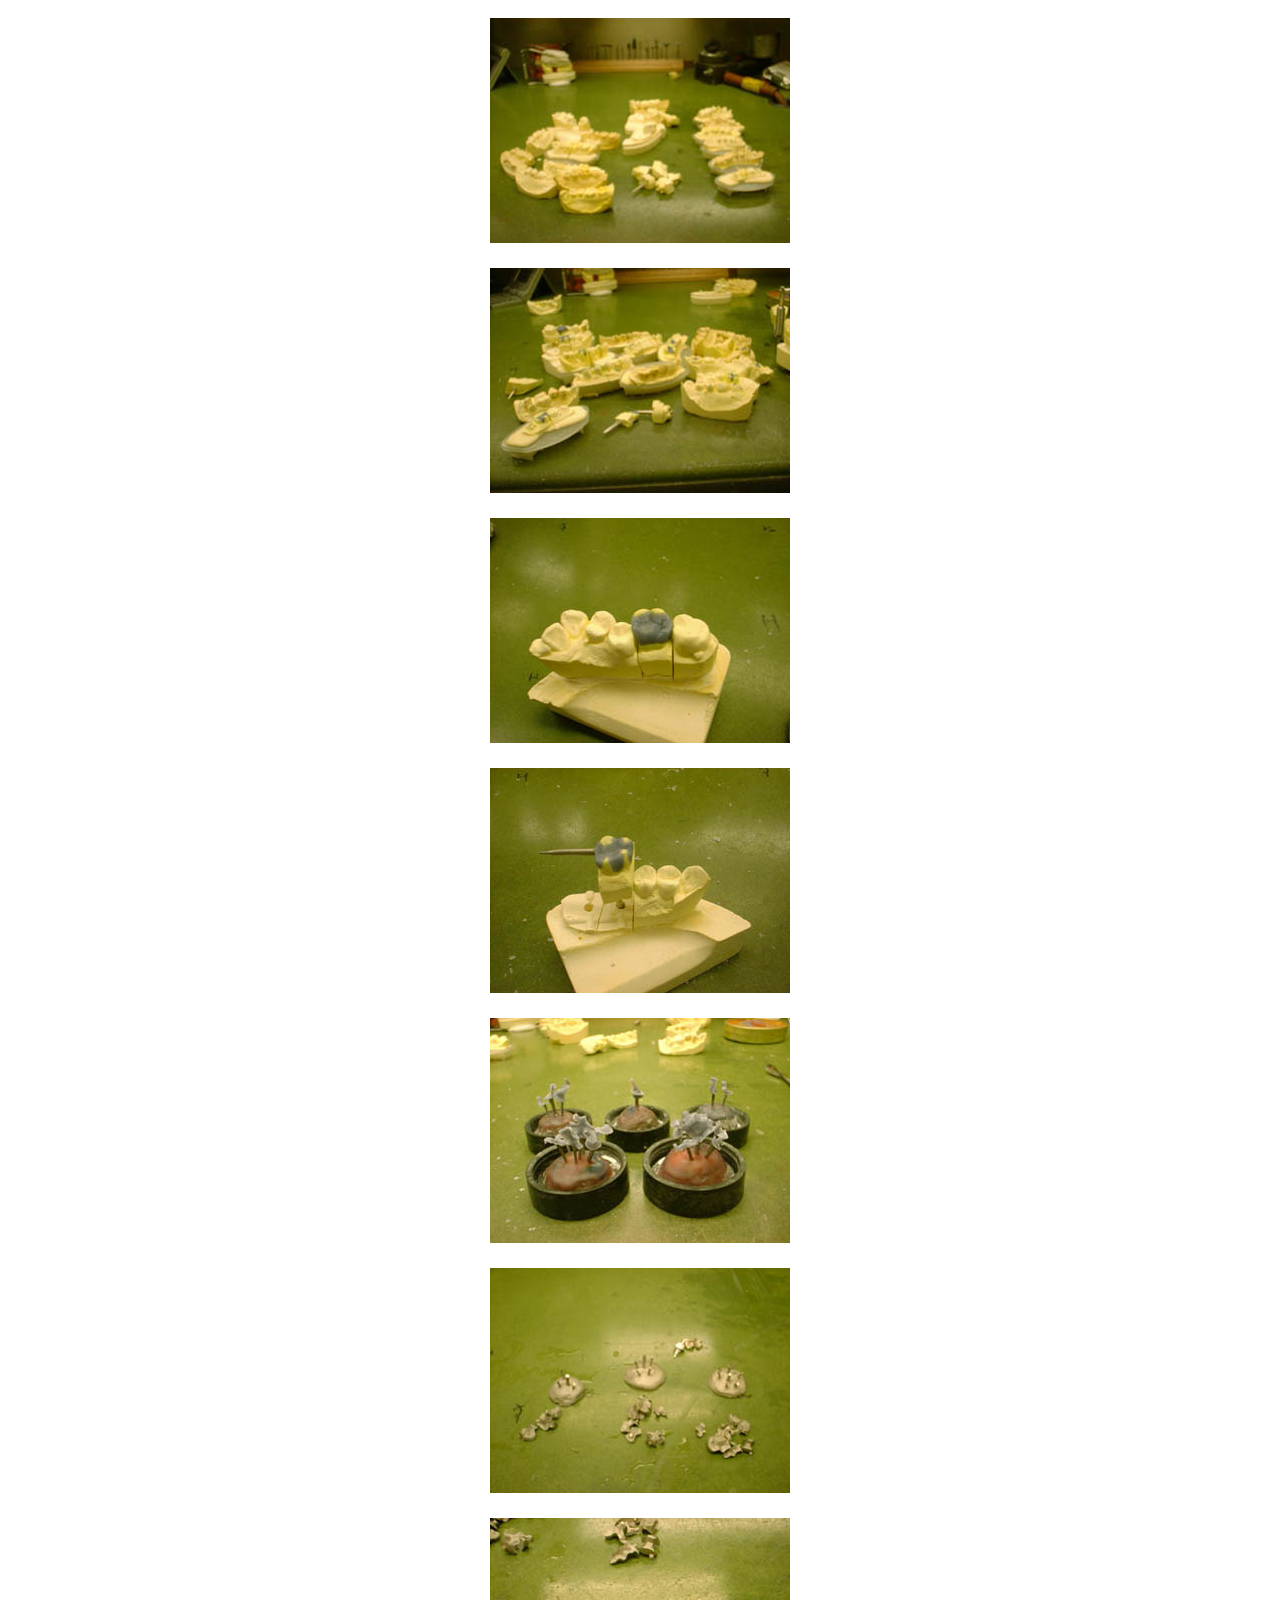
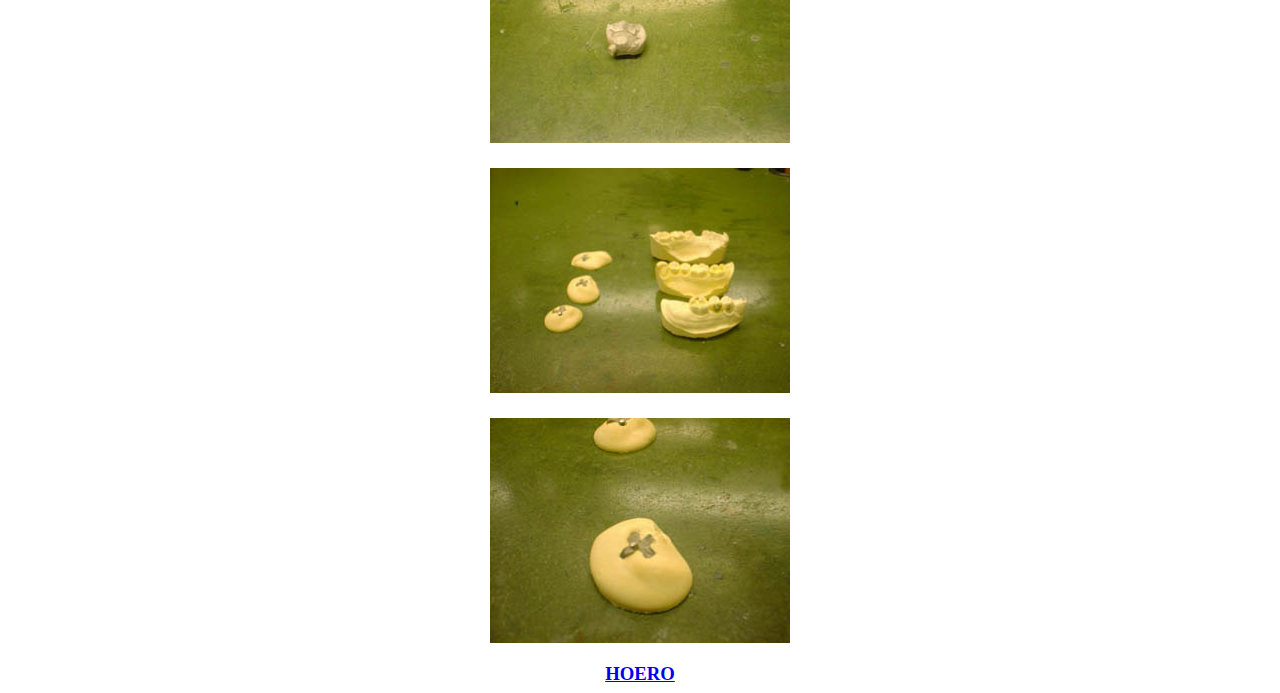
<file: first_project/first_app/templates/images/nikki/001220.html>
<!-- HOERO_en -->
<!DOCTYPE html>

<HTML lang="en">
<HEAD>
    
    <!-- Google tag (gtag.js) -->
    <script async src="https://www.googletagmanager.com/gtag/js?id=G-JLCPNFKCHD"></script>
    <script>
    window.dataLayer = window.dataLayer || [];
    function gtag(){dataLayer.push(arguments);}
    gtag('js', new Date());

    gtag('config', 'G-JLCPNFKCHD');
    </script>

 
    <meta name=”viewport” content=”width=device-width,initial-scale=1″>  
    <meta http-equiv="content-type" charset="utf-8">
    <meta name="robots" content="all">
    <meta http-equiv="Content-Style-Type" content="text/css"> 
    <meta name=“keywords” content=“dentaltecnitian”>
    <link rel="canonical" href="https://hoeroworld.shibuya8020.com/">
    <meta name="description" content="HOERO" />
    <title>20/12/2000 | HOERO</TITLE>

    <!--require_stylesheet-->  
    <link rel="stylesheet" href="page.css">

    <!--Favicon-->
    <!-- <link rel="icon"href="shibuya/favicon.ico"> -->

</head>



                    
                <div class="box01">
                        <div class="box00">
                            <IMG SRC="001220/mokei1.jpg">
                            
                        </div>
                
                  <h3></h3>
                </div>
                   
                   
                    <div class="box01">
                        <div class="box00">
                            <IMG SRC="001220/mokei2.jpg">
                            
                        </div>
                
                  <h3></h3>
                </div>


                  

                    <div class="box01">
                        <div class="box00">
                            <IMG SRC="001220/onlay1.jpg">
                            
                        </div>
                
                  <h3></h3>
                </div>

                    

             

                    <div class="box01">
                        <div class="box00">
                            <IMG SRC="001220/sup1.jpg">
                            
                        </div>
                
                  <h3></h3>
                </div>



                    
                    <div class="box01">
                        <div class="box00">
                            <IMG SRC="001220/maibotu1.jpg">
                            
                        </div>
                
                  <h3></h3>
                </div>



                     <div class="box01">
                            <div class="box00">
                                <IMG SRC="001220/1220tyu.jpg">
                                
                            </div>
                    
                      <h3></h3>
                    </div> 
                        
                    

                    

                        <div class="box01">
                            <div class="box00">
                                <IMG SRC="001220/onlay2.jpg">
                                
                            </div>
                    
                      <h3></h3>
                    </div> 



                   

                    <div class="box01">
                        <div class="box00">
                            <IMG SRC="001220/inlay2.jpg">
                            
                        </div>
                
                  <h3></h3>
                </div> 


                    
                    <div class="box01">
                        <div class="box00">
                            <IMG SRC="001220/inlay1.jpg">
                            
                        </div>
                
                  <h3></h3>
                </div> 








         


            <center><a href="https://hoeroworld.shibuya8020.com/"><h3>HOERO</h3></a> </center>
    


        </center></body></html>
</file>
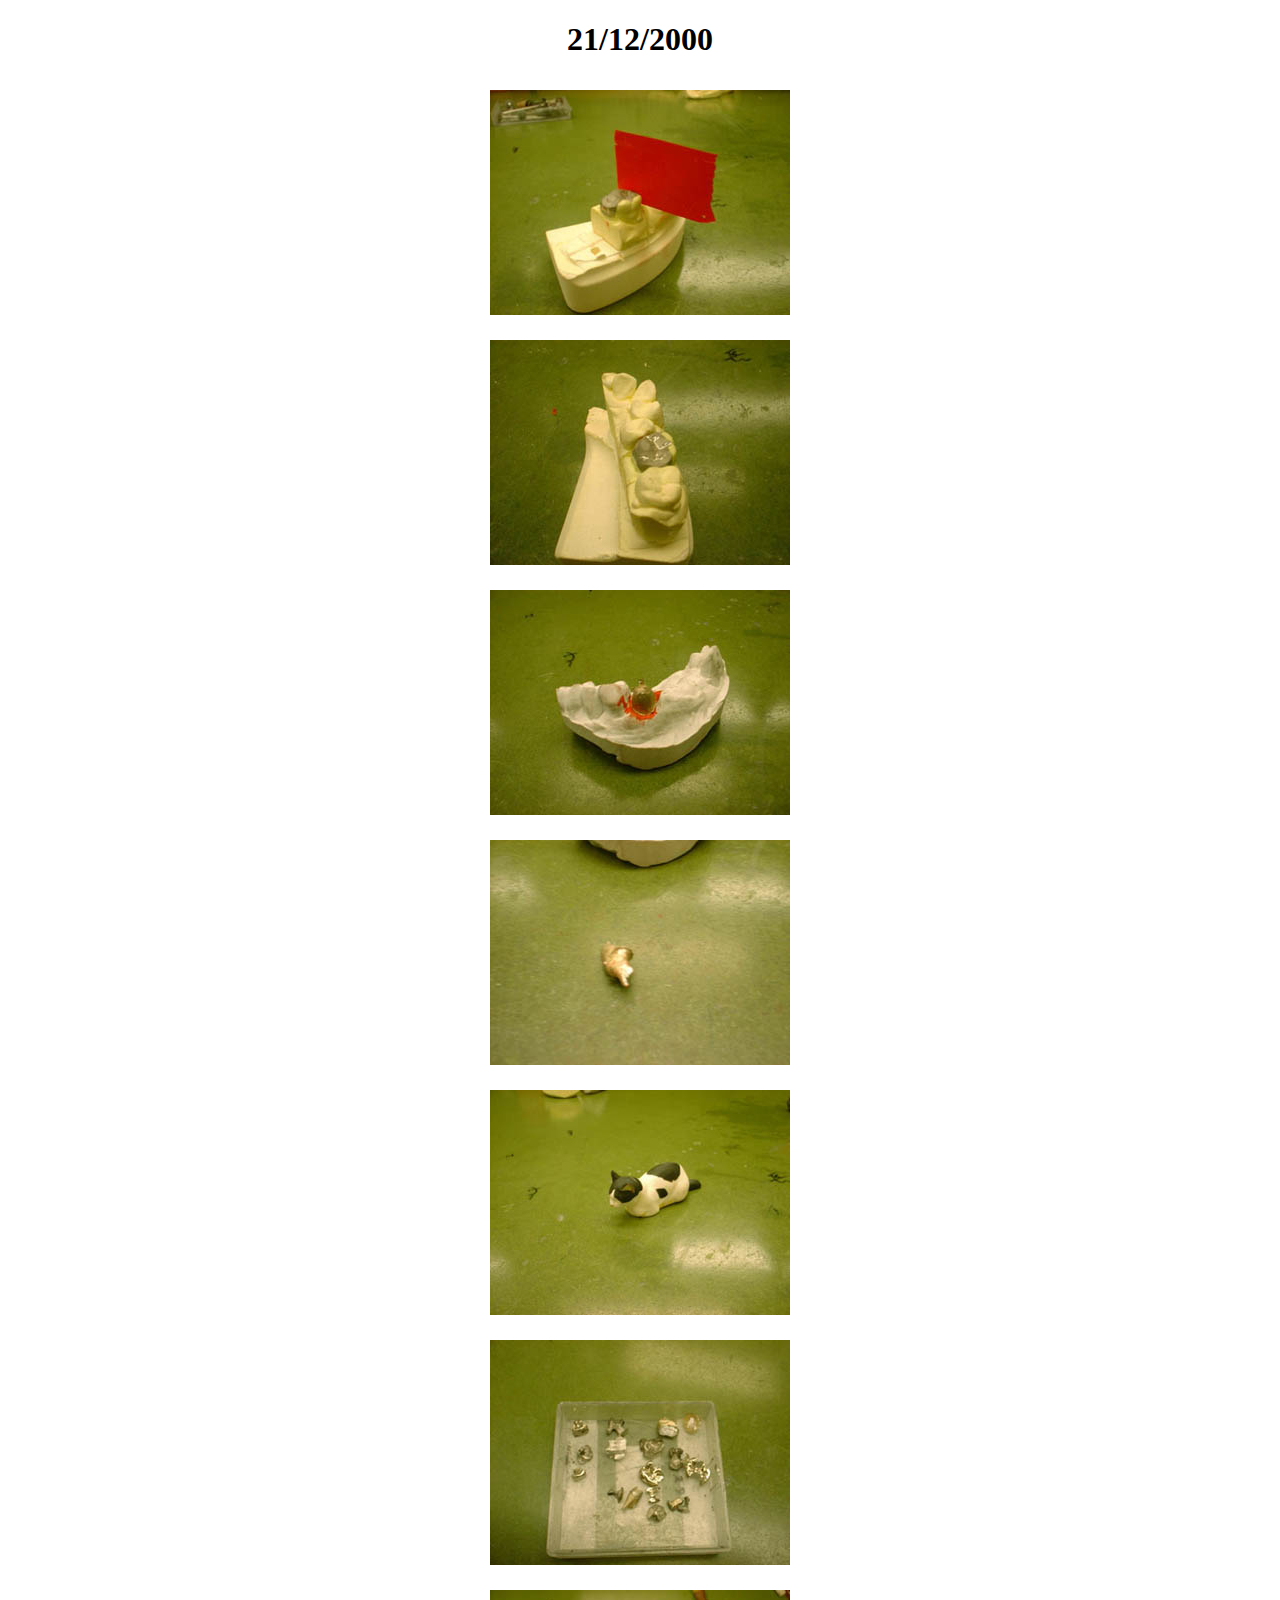
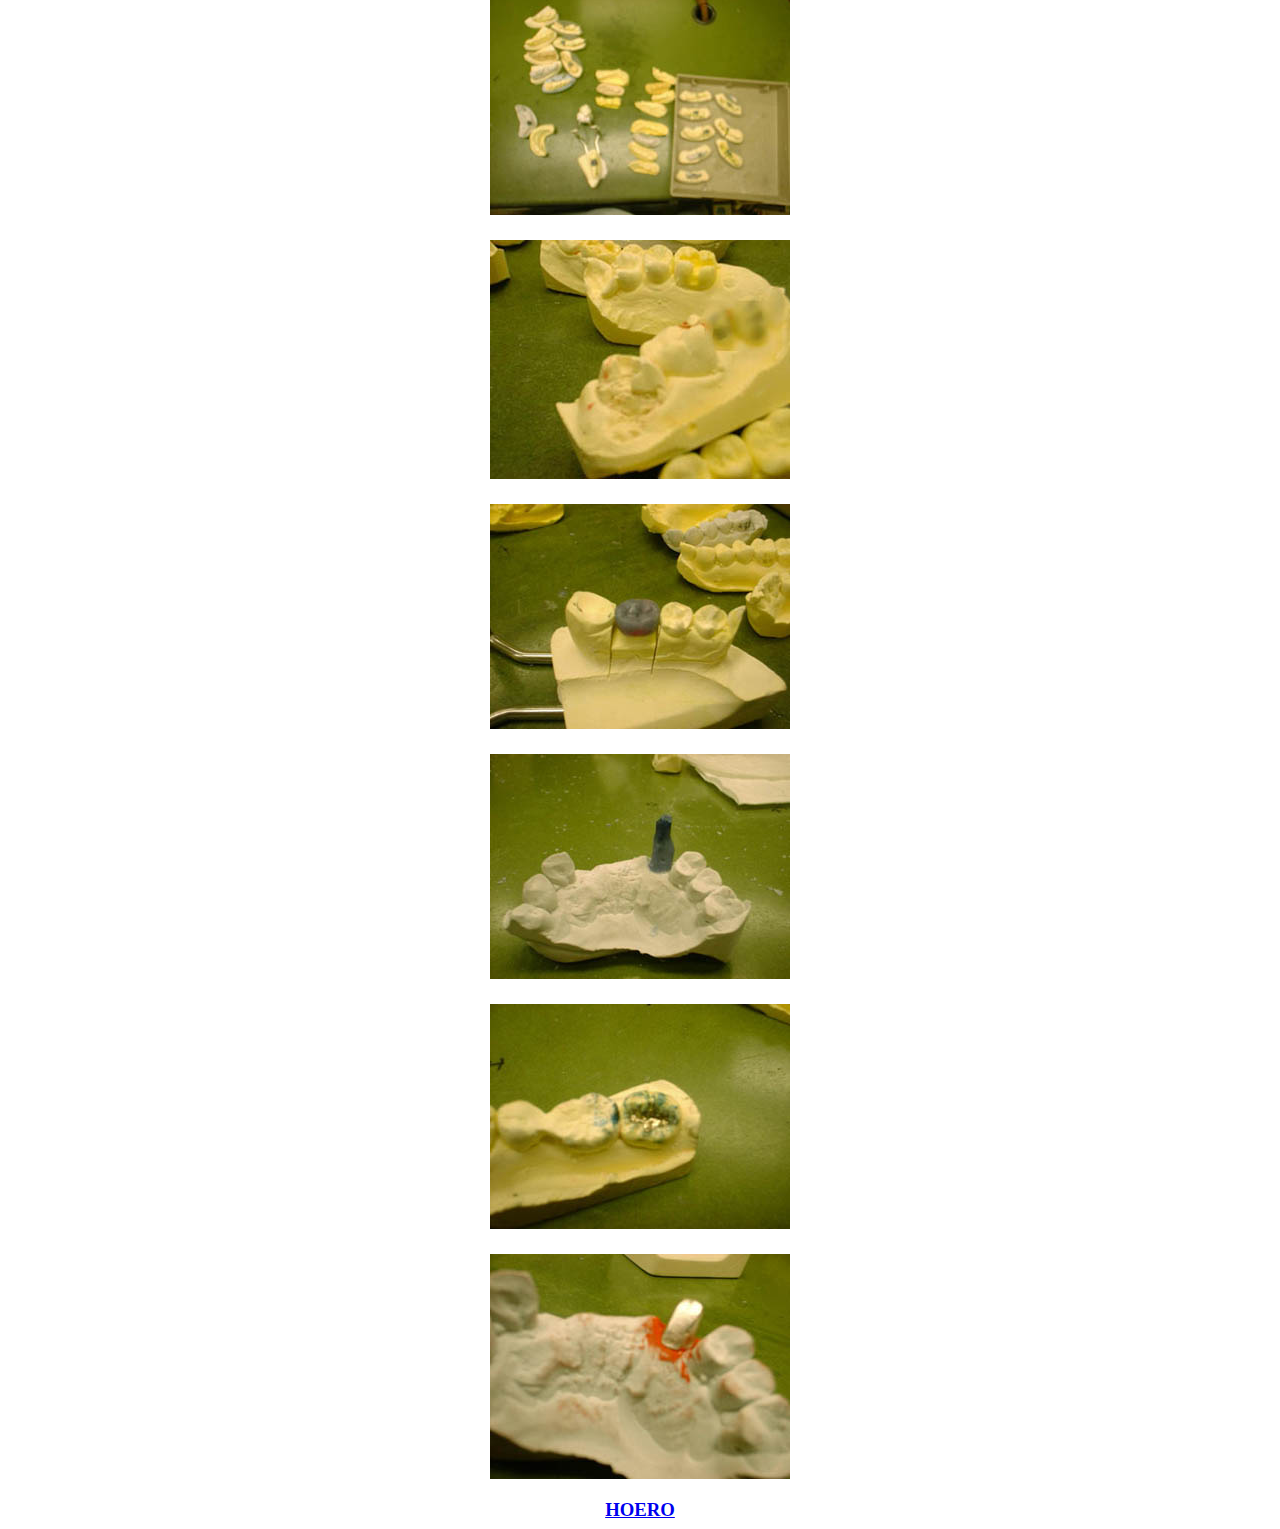
<file: first_project/first_app/templates/images/nikki/001221.html>
<!-- HOERO_en -->
<!DOCTYPE html>

<HTML lang="en">
<HEAD>
    
    <!-- Google tag (gtag.js) -->
    <script async src="https://www.googletagmanager.com/gtag/js?id=G-JLCPNFKCHD"></script>
    <script>
    window.dataLayer = window.dataLayer || [];
    function gtag(){dataLayer.push(arguments);}
    gtag('js', new Date());

    gtag('config', 'G-JLCPNFKCHD');
    </script>

 
    <meta name=”viewport” content=”width=device-width,initial-scale=1″>  
    <meta http-equiv="content-type" charset="utf-8">
    <meta name="robots" content="all">
    <meta http-equiv="Content-Style-Type" content="text/css"> 
    <meta name=“keywords” content=“dentaltecnitian”>
    <link rel="canonical" href="https://hoeroworld.shibuya8020.com/">
    <meta name="description" content="HOERO" />
    <title>21/12/2000 | HOERO</TITLE>

    <!--require_stylesheet-->  
    <link rel="stylesheet" href="page.css">

    <!--Favicon-->
    <!-- <link rel="icon"href="shibuya/favicon.ico"> -->

</head>



<center>
    <h1>21/12/2000</h1>




              
                <div class="box01">
                    <div class="box00">
                        <IMG SRC="001221/1221konntakuto1.jpg">
                        
                    </div>
            
                    <h3></h3>
                </div>



               
               
                  <div class="box01">
                    <div class="box00">
                        <IMG SRC="001221/1221onlay.jpg">
                        
                    </div>
            
            <h3></h3>
            </div>




               
               
                  <div class="box01">
                    <div class="box00">
                        <IMG SRC="001221/1221kore.jpg">
                        
                    </div>
            
            <h3></h3>
            </div>


                                
                  <div class="box01">
                    <div class="box00">
                        <IMG SRC="001221/1221core1.jpg">
                        
                    </div>
            
            <h3></h3>
            </div>



             
                  <div class="box01">
                    <div class="box00">
                        <IMG SRC="001221/1221neko.jpg">
                        
                    </div>
            
            <h3></h3>
            </div>



             <div class="box01">
                    <div class="box00">
                        <IMG SRC="001221/1221kennma.jpg">
                        
                    </div>
            
            <h3></h3>
            </div>



                <div class="box01">
                        <div class="box00">
                            <IMG SRC="001221/1221waxup.jpg">
                            
                        </div>
                
                <h3></h3>
                </div>




               

                    <div class="box01">
                        <div class="box00">
                            <IMG SRC="001221/1221imp.jpg">
                            
                        </div>
                
                <h3></h3>
                </div>


             

                    <div class="box01">
                        <div class="box00">
                            <IMG SRC="001221/1221cra.jpg">
                            
                        </div>
                
                <h3></h3>
                </div>
 

             
                    <div class="box01">
                        <div class="box00">
                            <IMG SRC="001221/1221core2.jpg">
                            
                        </div>
                
                <h3></h3>
                </div>


             
                    <div class="box01">
                    <div class="box00">
                        <IMG SRC="001221/1221pgain.jpg">
                        
                    </div>
            
            <h3></h3>
            </div>



             

                        <div class="box01">
                            <div class="box00">
                                <IMG SRC="001221/1221core3.jpg">
                                
                            </div>
                    
                    <h3></h3>
                    </div>






      

    <center><a href="https://hoeroworld.shibuya8020.com/"><h3>HOERO</h3></a> </center>
    


</center></body></html>
</file>
<file: first_project/first_app/templates/images/nikki/page.css>
h3{
    margin:5px;
}

.box00 {
display: flex;
justify-content: center;
background:#ffffff;
margin:0 auto;
}

.box01 {
text-align: center;
background:#ffffff;
padding: 10px;
}
</file>
